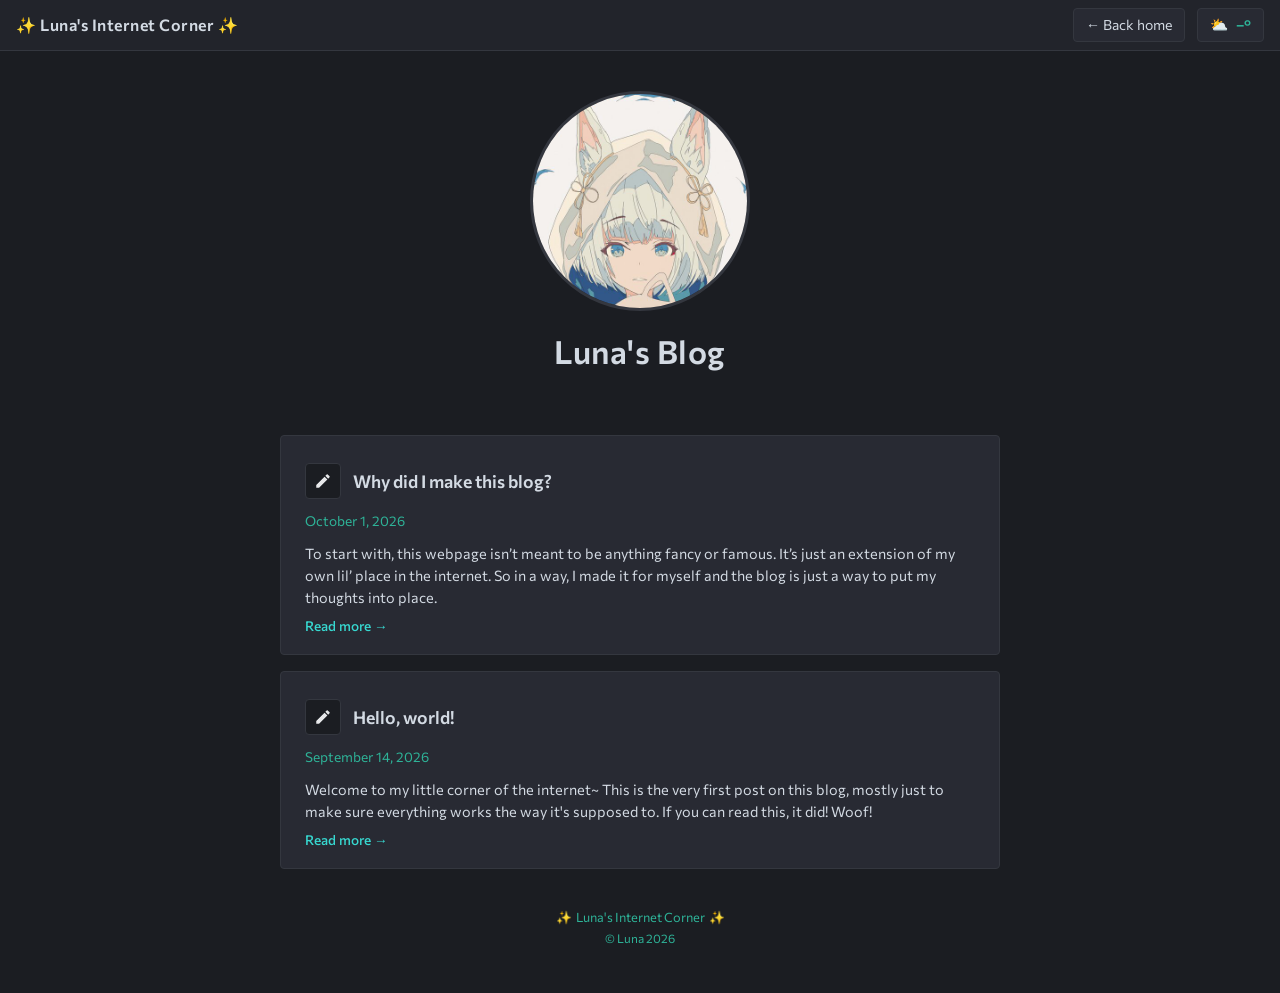
<file: eepymoonshine-public/blog/index.html>
<!DOCTYPE html>
<html lang="en">
<head>
<meta charset="UTF-8">
<meta name="viewport" content="width=device-width, initial-scale=1.0">
<title>Luna's Blog</title>
<meta name="description" content="Luna's Blog">
<meta property="og:type" content="website">
<meta property="og:site_name" content="Luna's Internet Corner">
<meta property="og:title" content="Luna's Blog">
<meta property="og:description" content="Luna's Blog">
<meta property="og:url" content="https://eepymoonshine.world/blog/">
<meta property="og:image" content="https://eepymoonshine.world/banner-embed.jpg">
<meta property="og:image:width" content="382">
<meta property="og:image:height" content="200">
<meta name="twitter:card" content="summary_large_image">
<meta name="twitter:title" content="Luna's Blog">
<meta name="twitter:description" content="Luna's Blog">
<meta name="twitter:image" content="https://eepymoonshine.world/banner-embed.jpg">
<meta name="theme-color" content="#37d8d0">
<link rel="icon" type="image/png" sizes="32x32" href="../favicon-32.png">
<link rel="icon" type="image/png" sizes="256x256" href="../favicon.png">
<link rel="apple-touch-icon" href="../apple-touch-icon.png">
<link rel="preconnect" href="https://fonts.googleapis.com">
<link rel="preconnect" href="https://fonts.gstatic.com" crossorigin>
<link href="https://fonts.googleapis.com/css2?family=Commissioner:wght@400;500;600;700&display=swap" rel="stylesheet">
<link rel="stylesheet" href="../style.css?v=21">
<link rel="stylesheet" href="../topbar.css?v=1">
</head>
<body>

<header class="topbar">
  <span>✨ Luna's Internet Corner ✨</span>
  <a class="topbar-link" href="../index.html">&larr; Back home</a>
  <div class="weather-widget weather-loading" id="weather-widget" title="Loading weather…">
    <span class="weather-icon" id="weather-icon">⛅</span>
    <span class="weather-temp" id="weather-temp">–°</span>
  </div>
</header>

<header>
  <img class="banner" src="../banner.jpg" alt="perseus banner">
  <h1>Luna's Blog</h1>
</header>

<main class="post-list" id="post-list">
  <p class="post-empty">Loading&hellip;</p>
</main>

<footer>
  ✨&nbsp;&nbsp;Luna's Internet Corner&nbsp;&nbsp;✨
  <div class="footer-copyright">&copy; Luna 2026</div>
</footer>

<script>
  fetch('index.json', { cache: 'no-store' })
    .then(function (r) { return r.json(); })
    .then(function (posts) {
      var list = document.getElementById('post-list');
      list.innerHTML = '';

      if (!posts.length) {
        list.innerHTML = '<p class="post-empty">No posts yet~ check back soon!</p>';
        return;
      }

      posts.forEach(function (post) {
        var a = document.createElement('a');
        a.className = 'card post-entry';
        a.href = 'post.html?p=' + encodeURIComponent(post.slug);

        var head = document.createElement('span');
        head.className = 'head';

        var logoFrame = document.createElement('span');
        logoFrame.className = 'logo-frame';
        var icon = document.createElement('img');
        icon.src = '../icons/blog.svg';
        icon.alt = '';
        logoFrame.appendChild(icon);

        var title = document.createElement('h2');
        title.className = 'name';
        title.textContent = post.title;

        head.appendChild(logoFrame);
        head.appendChild(title);

        var meta = document.createElement('span');
        meta.className = 'desc post-meta';
        meta.textContent = post.date_display;

        var excerpt = document.createElement('p');
        excerpt.className = 'post-excerpt';
        excerpt.textContent = post.excerpt;

        var more = document.createElement('span');
        more.className = 'post-readmore';
        more.textContent = 'Read more →';

        a.appendChild(head);
        a.appendChild(meta);
        a.appendChild(excerpt);
        a.appendChild(more);
        list.appendChild(a);
      });
    })
    .catch(function () {
      document.getElementById('post-list').innerHTML =
        '<p class="post-empty">Couldn’t load posts right now.</p>';
    });
</script>
<script src="../weather.js"></script>

</body>
</html>
</file>
<file: eepymoonshine-public/style.css>
:root {
  --bg: #1b1d22;
  --card: #282a33;
  --text: #d3dae3;
  --muted: #2eb398;
  --border: #34373f;
  --accent: #37d8d0;
  --radius: 4px;
}

* { box-sizing: border-box; }

html, body {
  margin: 0;
  padding: 0;
}

body {
  background-color: var(--bg);
  color: var(--text);
  font-family: 'Commissioner', -apple-system, BlinkMacSystemFont, "Segoe UI", Roboto, Helvetica, Arial, sans-serif;
  display: flex;
  flex-direction: column;
  align-items: center;
  min-height: 100vh;
  min-height: 100dvh;
  padding: 48px 20px;
}

header {
  text-align: center;
}

header img.banner {
  display: block;
  margin: 0 auto 20px;
  width: 220px;
  height: 220px;
  max-width: 100%;
  object-fit: cover;
  object-position: 50% 60%;
  border-radius: 50%;
  border: 3px solid var(--border);
}

h1 {
  margin: 0;
  font-size: 2rem;
  font-weight: 600;
  letter-spacing: 0.5px;
}

header p {
  margin: 8px 0 0;
  color: var(--muted);
  font-size: 0.95rem;
}

/* The bar itself lives in topbar.css; negative margins cancel body padding so it spans edge to edge. */
.topbar {
  align-self: stretch;
  margin: -48px -20px 40px;
}

.back-link {
  margin: 8px 0 0;
  font-size: 0.85rem;
}

.back-link a {
  color: var(--muted);
  text-decoration: none;
}

.back-link a:hover {
  color: var(--accent);
}

.grid {
  display: grid;
  grid-template-columns: repeat(auto-fit, minmax(220px, 1fr));
  gap: 20px;
  width: 100%;
  max-width: 720px;
  margin-top: 40px;
}

.card {
  display: flex;
  flex-direction: column;
  gap: 6px;
  background-color: var(--card);
  border: 1px solid var(--border);
  border-radius: var(--radius);
  padding: 20px;
  text-decoration: none;
  color: var(--text);
  transition: background-color 0.15s ease, transform 0.15s ease, border-color 0.15s ease;
}

a.card:hover {
  background-color: #2c2f37;
  border-color: var(--accent);
  transform: translateY(-2px);
}

.card .head {
  display: flex;
  align-items: center;
  gap: 12px;
}

.card .logo-frame {
  width: 36px;
  height: 36px;
  border-radius: var(--radius);
  background-color: var(--bg);
  border: 1px solid var(--border);
  display: flex;
  align-items: center;
  justify-content: center;
  flex-shrink: 0;
  overflow: hidden;
}

.card .logo-frame img {
  width: 18px;
  height: 18px;
  object-fit: contain;
}

.card .name {
  font-size: 1.1rem;
  font-weight: 600;
}

.card .desc {
  font-size: 0.85rem;
  color: var(--muted);
  line-height: 1.4;
}

.now-playing {
  width: 100%;
  max-width: 720px;
  margin-top: 40px;
  background-color: var(--card);
  border: 1px solid var(--border);
  border-radius: var(--radius);
  padding: 20px 24px;
}

.now-playing-heading {
  margin: 0 0 16px;
  font-size: 1rem;
  font-weight: 600;
}

.now-playing-row {
  display: flex;
  align-items: center;
  gap: 20px;
}

.now-playing.paused .now-playing-row {
  opacity: 0.6;
}

.now-playing-art {
  width: 72px;
  height: 72px;
  flex-shrink: 0;
  object-fit: cover;
  border-radius: var(--radius);
  background-color: var(--bg);
  border: 1px solid var(--border);
}

.now-playing-info {
  min-width: 0;
  flex: 1;
  display: flex;
  flex-direction: column;
  gap: 8px;
}

.now-playing-title {
  display: block;
  color: var(--text);
  text-decoration: none;
  font-size: 0.95rem;
  font-weight: 600;
  overflow: hidden;
  text-overflow: ellipsis;
  white-space: nowrap;
}

.now-playing-title[href]:hover {
  color: var(--accent);
  text-decoration: underline;
}

.now-playing-sub {
  color: var(--muted);
  font-size: 0.8rem;
  overflow: hidden;
  text-overflow: ellipsis;
  white-space: nowrap;
}

.now-playing-bar {
  width: 40%;
}

.status-panel {
  width: 100%;
  max-width: 720px;
  margin-top: 40px;
  background-color: var(--card);
  border: 1px solid var(--border);
  border-radius: var(--radius);
  padding: 20px 24px;
}

.status-panel h2 {
  margin: 0 0 16px;
  font-size: 1rem;
  font-weight: 600;
  display: flex;
  align-items: center;
  justify-content: space-between;
  gap: 8px;
}

.status-heading-title {
  display: flex;
  align-items: center;
  gap: 8px;
}

.status-dot {
  width: 9px;
  height: 9px;
  border-radius: 50%;
  background: #6bcf6b;
  flex-shrink: 0;
}

.status-dot.stale { background: #e0a93e; }
.status-dot.down { background: #e05a5a; }

.status-metrics {
  display: grid;
  grid-template-columns: repeat(auto-fit, minmax(140px, 1fr));
  gap: 14px;
  margin-bottom: 18px;
}

.metric {
  display: flex;
  flex-direction: column;
}

.metric .bar {
  margin-top: auto;
}

.metric .label {
  color: var(--muted);
  font-size: 0.75rem;
  text-transform: uppercase;
  letter-spacing: 0.04em;
  margin-bottom: 4px;
}

.metric .value {
  font-size: 0.85rem;
  font-weight: 500;
  margin-bottom: 1px;
}

.bar {
  height: 6px;
  border-radius: var(--radius);
  background: var(--border);
  margin-top: 6px;
  overflow: hidden;
}

.bar-fill {
  height: 100%;
  background: var(--accent);
  border-radius: var(--radius);
}

.bar-fill.warn { background: #e0a93e; }
.bar-fill.crit { background: #e05a5a; }

.containers-list {
  display: flex;
  flex-wrap: wrap;
  justify-content: flex-end;
  gap: 8px;
}

.container-chip {
  display: flex;
  align-items: center;
  gap: 6px;
  background-color: var(--bg);
  border: 1px solid var(--border);
  border-radius: var(--radius);
  padding: 5px 12px;
  font-size: 0.8rem;
  font-weight: 400;
  cursor: help;
}

.status-footer {
  display: flex;
  justify-content: space-between;
  margin-top: 16px;
  color: var(--muted);
  font-size: 0.75rem;
}

.cpu-graph {
  margin-top: 18px;
  padding-top: 16px;
  border-top: 1px solid var(--border);
}

.cpu-graph .label {
  color: var(--muted);
  font-size: 0.75rem;
  text-transform: uppercase;
  letter-spacing: 0.04em;
  margin-bottom: 8px;
  display: flex;
  justify-content: space-between;
}

.cpu-graph svg {
  display: block;
  width: 100%;
  height: 40px;
}

.about-content {
  width: 100%;
  max-width: 720px;
  margin-top: 40px;
  background-color: var(--card);
  border: 1px solid var(--border);
  border-radius: var(--radius);
  padding: 24px 28px;
  line-height: 1.65;
}

.about-content > *:first-child { margin-top: 0; }
.about-content > *:last-child { margin-bottom: 0; }

.about-content h1,
.about-content h2,
.about-content h3 {
  margin: 1.4em 0 0.5em;
  font-weight: 600;
  line-height: 1.3;
}

.about-content p { margin: 0 0 1em; }

.about-content a {
  color: var(--accent);
}

.about-content ul,
.about-content ol {
  margin: 0 0 1em;
  padding-left: 1.4em;
}

.about-content code {
  background-color: var(--bg);
  border: 1px solid var(--border);
  border-radius: var(--radius);
  padding: 1px 5px;
  font-size: 0.85em;
}

.about-content blockquote {
  margin: 0 0 1em;
  padding-left: 1em;
  border-left: 3px solid var(--border);
  color: var(--muted);
}

.webring {
  display: flex;
  flex-wrap: wrap;
  justify-content: center;
  align-items: center;
  gap: 12px;
  width: 100%;
  max-width: 720px;
  margin-top: 40px;
}

.webring img {
  display: block;
}

footer {
  width: 100%;
  box-sizing: border-box;
  margin-top: 40px;
  padding: 0 20px;
  color: var(--muted);
  font-size: 0.8rem;
  text-align: center;
}

.footer-copyright {
  margin-top: 6px;
  font-size: 0.75rem;
}

.post-list {
  width: 100%;
  max-width: 720px;
  margin-top: 64px;
  display: flex;
  flex-direction: column;
  gap: 16px;
}

.post-entry {
  padding: 20px 24px;
}

.post-meta {
  margin-top: -2px;
}

.post-excerpt {
  margin: 6px 0 0;
  color: var(--text);
  font-size: 0.9rem;
  line-height: 1.55;
}

.post-readmore {
  display: inline-block;
  margin-top: 2px;
  color: var(--accent);
  font-size: 0.85rem;
  font-weight: 500;
}

.post-empty {
  color: var(--muted);
  font-size: 0.9rem;
  text-align: center;
  padding: 12px 0;
}

.post-page-meta {
  width: 100%;
  max-width: 720px;
  margin-top: 40px;
  color: var(--muted);
  font-size: 0.85rem;
}

@media (max-width: 600px) {
  header img.banner {
    width: clamp(140px, 45vw, 220px);
    height: clamp(140px, 45vw, 220px);
  }
}
</file>
<file: eepymoonshine-public/topbar.css>
/* The top bar shared by every page on eepymoonshine.world, including /metro/ (which has its own
   stylesheet and palette), so it carries its own colours. Page layout (spanning the page) is up to
   each page's own CSS. */
.topbar {
  --tb-bg: #22242b;
  --tb-card: #282a33;
  --tb-card-hover: #2c2f37;
  --tb-border: #34373f;
  --tb-text: #d3dae3;
  --tb-muted: #2eb398;
  --tb-accent: #37d8d0;
  display: flex;
  align-items: center;
  gap: 12px;
  padding: 8px 16px;
  background-color: var(--tb-bg);
  border-bottom: 1px solid var(--tb-border);
  color: var(--tb-text);
  font-family: 'Commissioner', -apple-system, BlinkMacSystemFont, "Segoe UI", Roboto, Helvetica, Arial, sans-serif;
  line-height: 1.4;
  text-align: left;
}

.topbar > span {
  margin-right: auto;
  font-size: 16px;
  font-weight: 600;
  letter-spacing: 0.5px;
}

.topbar-link,
.weather-widget {
  display: flex;
  align-items: center;
  gap: 8px;
  background-color: var(--tb-card);
  border: 1px solid var(--tb-border);
  border-radius: 4px;
  padding: 6px 12px;
  font-size: 14px;
  color: var(--tb-text);
  white-space: nowrap;
  transition: background-color 0.15s ease, border-color 0.15s ease, color 0.15s ease;
}

.topbar-link {
  text-decoration: none;
}

.topbar-link:hover {
  border-color: var(--tb-accent);
  color: var(--tb-accent);
}

.weather-widget {
  cursor: default;
}

.weather-widget:hover {
  background-color: var(--tb-card-hover);
  border-color: var(--tb-accent);
}

.weather-widget.weather-loading {
  color: var(--tb-muted);
}

.weather-icon {
  font-size: 1.05em;
  line-height: 1;
}

.weather-temp {
  font-weight: 600;
  font-variant-numeric: tabular-nums;
}

@media (max-width: 600px) {
  .topbar-link,
  .weather-widget {
    padding: 5px 9px;
    font-size: 12.5px;
  }
}
</file>
